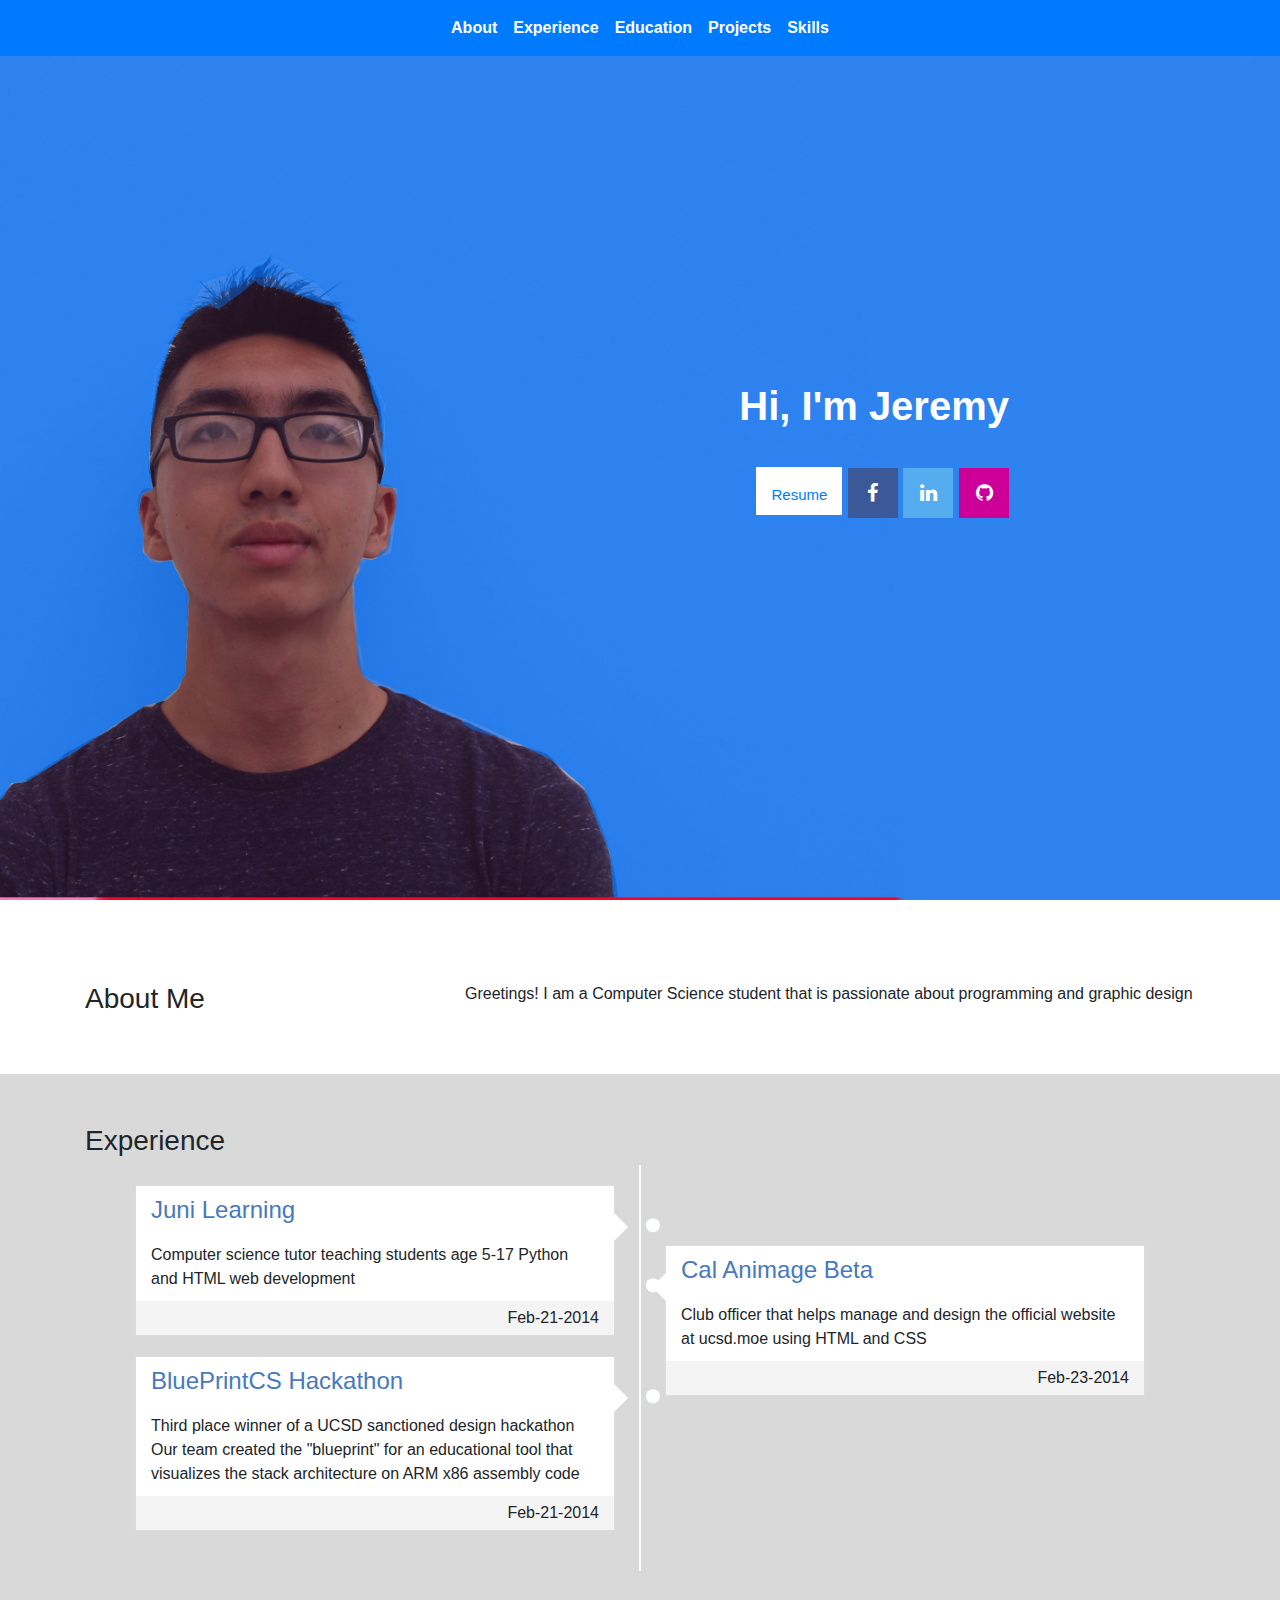
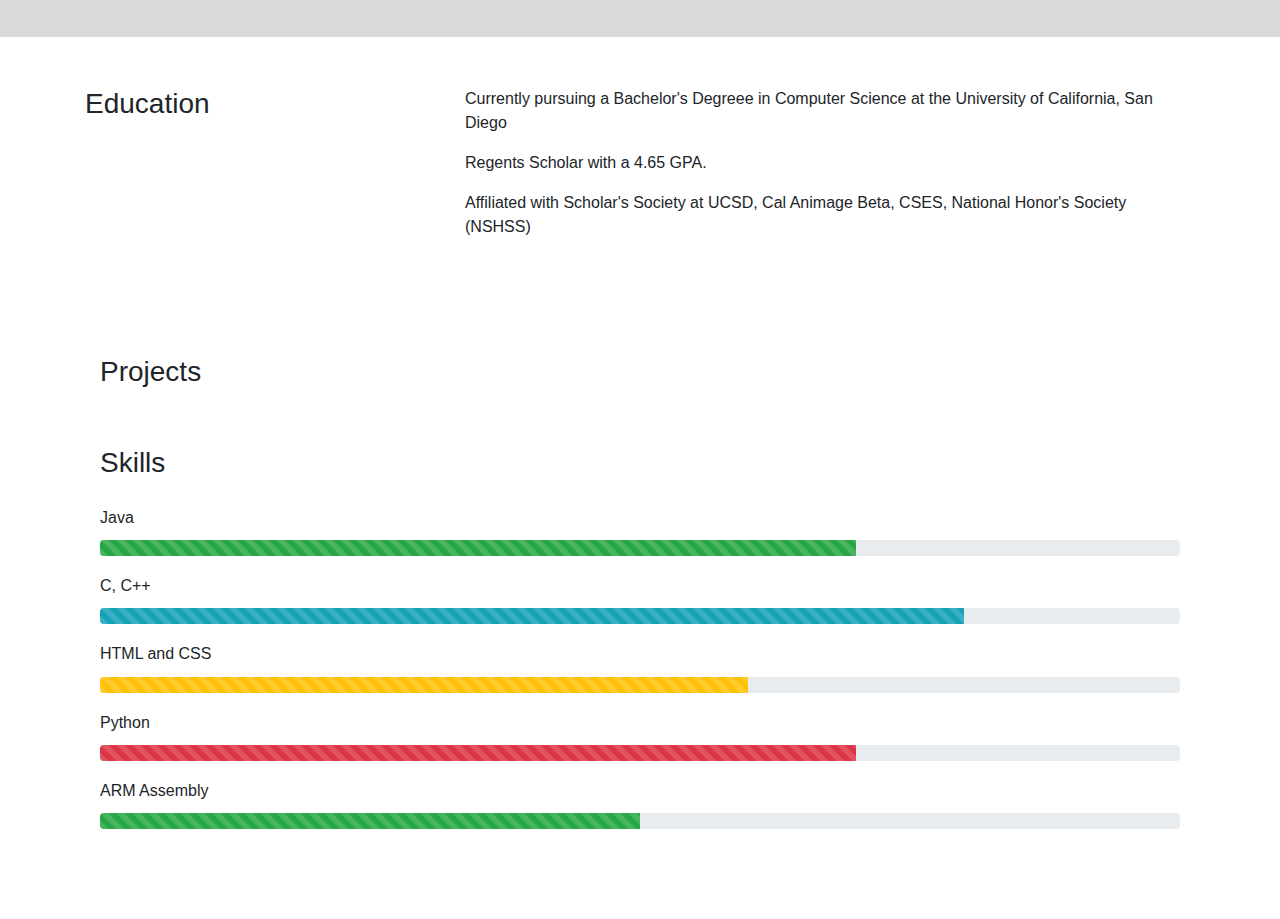
<file: index.html>
<!DOCTYPE html>
<html lang="en">
<head>
	<!-- Bootstrap material -->
	<meta charset="utf-8">
	<meta name="viewport" content="width=device-width, initial-scale=1.0">
	<meta name="viewport" content="width=device-width, initial-scale=1">
  	<link rel="stylesheet" href="https://maxcdn.bootstrapcdn.com/bootstrap/4.1.3/css/bootstrap.min.css">
  	<script src="https://ajax.googleapis.com/ajax/libs/jquery/3.3.1/jquery.min.js">	</script>
  	<script src="https://cdnjs.cloudflare.com/ajax/libs/popper.js/1.14.3/umd/popper.min.js"></script>
  	<script src="https://maxcdn.bootstrapcdn.com/bootstrap/4.1.3/js/bootstrap.min.js"></script>

	<!-- Style -->

	<link rel="stylesheet" href="style.css">

	<link rel="stylesheet" href="https://cdnjs.cloudflare.com/ajax/libs/font-awesome/4.7.0/css/font-awesome.min.css">

</head>

<!-- Begin content -->

<body>
	<!-- NAvbar -->

	<nav class="navbar navbar-expand-sm bg-primary fixed-top">
		
		<div class="d-flex w-50 order-0">

        	<button class="navbar-toggler" type="button" 
		data-toggle="collapse" data-target="#collapsingNavbar">
            		<span class="navbar-toggler-icon"></span>
        	</button>
    		
		</div>
		
		<div class="navbar-collapse collapse 
		justify-content-center order-2" id="collapsingNavbar">
		
		<ul class="navbar-nav">
    		<li class="nav-item">
      			<a class="nav-link" href="#about">About</a>
    		</li>
    		<li class="nav-item">
      			<a class="nav-link" href="#experience">Experience</a>
    		</li>
    		<li class="nav-item">
      			<a class="nav-link" href="#education">Education</a>
    		</li>
    		<li class="nav-item">
      			<a class="nav-link" href="#projects">Projects</a>
    		</li>
    		<li class="nav-item">
      			<a class="nav-link" href="#skills">Skills</a>
    		</li>
  		</ul>

		</div>
		<span class="navbar-text small text-truncate mt-1 w-50 
		text-right order-1 order-md-last"></span>
	</nav>

	<!-- Hero image -->
	
	<div class="jumbotron jumbotron-fluid">
		<div class="container-fluid lead">
			<h1> <strong> Hi, I'm Jeremy </strong> </h1>
			<!-- add a resume button -->
		<a href="https://docs.google.com/document/d/1CydSLxqsec3K0xRNBNL_QtEn-iPMX_ECIcBG-2j01yc/edit?usp=sharing" class="resume">Resume</a>	

		<!-- Social media -->

		<a href="https://www.facebook.com/jeremy.phannguyen" class="fa fa-facebook"></a>
		<a href="https://www.linkedin.com/in/jeremy-phan-nguyen-2926b8167" class="fa fa-linkedin"></a>
		<a href="https://github.com/jeremyphannguyen" class="fa fa-github"></a>

		</div>
	</div>

	<!-- About Me -->

	<div class="container">
	<div class="about" id="about">
	<div class="row">
		<div class="col-sm-4">
			<h3> About Me </h3>
		</div>
		
		<div class="col-sm-8">
			<p> Greetings! I am a Computer Science student that is
			passionate about programming and graphic design</p>
		</div>

	</div>
	</div>
	</div>

	<!-- Experience  -->
	
	<div class="experience" id="experience">
	<div class="container">
		<h3> Experience </h3>
		
		<ul class="timeline">
    		
		<li>
        	<div class="timeline-badge">
          		<a><i class="fa fa-circle" id=""></i></a>
        		</div>
        		<div class="timeline-panel">
            		<div class="timeline-heading">
                <h4>Juni Learning</h4>
            		</div>
            		<div class="timeline-body">
                <p>Computer science tutor teaching students age 5-17 Python
		and HTML web development</p>
			</div>
            		<div class="timeline-footer">
                <p class="text-right">Feb-21-2014</p>
            	</div>
        	</div>
    		</li>
    
    		<li class="timeline-inverted">
        	<div class="timeline-badge">
            		<a><i class="fa fa-circle invert" id=""></i></a>
        		</div>
        		<div class="timeline-panel">
            		<div class="timeline-heading">
                <h4> Cal Animage Beta</h4>
            		</div>
            		<div class="timeline-body">
                <p> Club officer that helps manage and design the official 
		website at ucsd.moe using HTML and CSS </p>
            		</div>
            		<div class="timeline-footer">
                	<p class="text-right">Feb-23-2014</p>
            	</div>
        	</div>
    		</li>
    
		<li>
        	<div class="timeline-badge">
          		<a><i class="fa fa-circle" id=""></i></a>
        		</div>
        		<div class="timeline-panel">
            		<div class="timeline-heading">
                <h4>BluePrintCS Hackathon</h4>
            		</div>
            		<div class="timeline-body">
                <p> Third place winner of a UCSD sanctioned design hackathon
		Our team created the "blueprint" for an educational tool
		that visualizes the stack architecture on ARM x86 assembly
		code</p>
			</div>
            		<div class="timeline-footer">
                <p class="text-right">Feb-21-2014</p>
            	</div>
        	</div>
    		</li>
        	
		<div class="timeline-badge">
    		<li class="clearfix no-float"></li>
		</ul>

	</div>
	</div>

	<!-- Education -->
	
	<div class="container">
	<div class="education" id="education">

	<div class="row">
		<div class="col-sm-4">
			<h3> Education</h3>
		</div>
		
		<div class="col-sm-8">
			<p> Currently pursuing a Bachelor's Degreee in 
			Computer Science at the University of California, San 
			Diego </p>

			<p> Regents Scholar with a 4.65 GPA. </p>
			
			<p>Affiliated with 
			Scholar's Society at UCSD, Cal Animage Beta, CSES, 
			National Honor's Society (NSHSS)</p>
		</div>
	</div>
	</div>

	<!-- Projects -->
	
	<div class="container">
	<div class="projects" id="projects">

		<h3> Projects </h3>

	</div>
	</div>

	<!-- Skills (progress bars) -->

	<div class="container">
	<div class="skills">

		<h3> Skills </h3>

		<h6> Java</h6>

		<div class="progress">
  		<div class="progress-bar bg-success progress-bar-striped" 
	 	role="progressbar" 
		style="width: 70%" aria-valuenow="70" aria-valuemin="0" 
		aria-valuemax="100"></div>
		</div>

		<h6> C, C++ </h6>
		<div class="progress">
  		<div class="progress-bar bg-info progress-bar-striped" 
	 	role="progressbar" 
		style="width: 80%" aria-valuenow="80" aria-valuemin="0" 
		aria-valuemax="100"></div>
		</div>

		<h6> HTML and CSS </h6>
		<div class="progress">
  		<div class="progress-bar bg-warning progress-bar-striped" 
	 	role="progressbar" 
		style="width: 60%" aria-valuenow="60" aria-valuemin="0" 
		aria-valuemax="100"></div>
		</div>

		<h6> Python </h6>
		
		<div class="progress">
  		<div class="progress-bar bg-danger progress-bar-striped" 
	 	role="progressbar" 
		style="width: 70%" aria-valuenow="70" aria-valuemin="0" 
		aria-valuemax="100"></div>
		</div>
		
		<h6> ARM Assembly </h6>
		<div class="progress">
  		<div class="progress-bar bg-success progress-bar-striped" 
	 	role="progressbar" 
		style="width: 50%" aria-valuenow="50" aria-valuemin="0" 
		aria-valuemax="100"></div>
		</div>

	</div>
	</div>

	<!-- Contact form -->

	<!--
	
	 <div class="container contact">
  		<form action="contact.php" method="post">
    		
		<label for="email">Your email</label>
    		<input type="text" id="email" name="email" placeholder="Your email here">
    		
		<label for="subject">Subject</label>
    		<textarea id="subject" name="subject" placeholder="Write something.." style="height:200px"></textarea>
    		<input type="submit" value="Submit">
  		
		</form>
	</div>
	
	-->

	<!-- Footer -->
	
	<div class="footer">
	<div class="container">
	
		<p>  </p>	

	</div>
	</div>

<!-- END CONTENT -->

<!-- SCRIPT -->

<script>

window.onscroll = function() {myFunction()};

var navbar = document.getElementById("navbar");

var sticky = navbar.offsetTop;

function myFunction() {
  if (window.pageYOffset >= sticky) {
    navbar.classList.add("sticky")
  } else {
    navbar.classList.remove("sticky");
  }
} 

</script>

</body>	

</html>
</file>
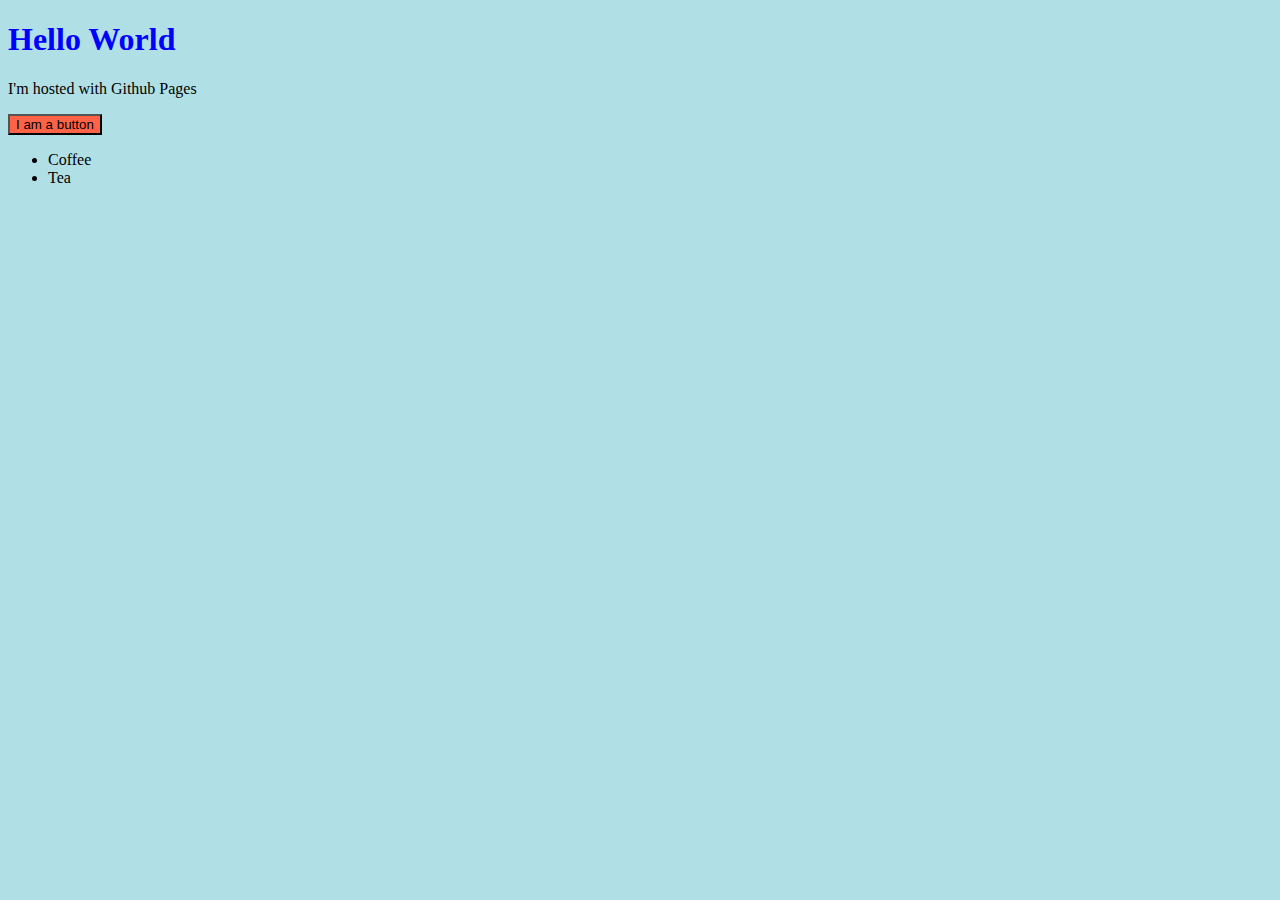
<file: test.html>
<!DOCTYPE html>
<html lang="en-US">
<body style ="background-color:powderblue;">

<!-- This is a comment -->

<h1 style="color:blue">Hello World</h1>

<p title="I'm a tooltip">I'm hosted with Github Pages</p>

<button style="background-color:tomato;">I am a button</button>

<ul>
	<li>Coffee</li>
	<li>Tea</li>
</ul>	

</body>
</html>
</file>
<file: style.css>
/* STYLE */

#about {
	padding-top: 50px;
	padding-bottom: 50px;
}

h6 {
	padding: 20px 0px 5px;
}

.jumbotron {
	height: 100vh;
	background-image: url("images/hero.jpg");
	background-size: 100% 100%;
	background-position: center;
    	background-repeat: no-repeat;
    	background-size: cover;
    	position: relative;
	color: #ffffff;
}

.lead {
	text-align: right;
	position: absolute;
    	top: 50%;
    	left: 30%;
    	transform: translate(-50%, -50%);
}

/* Buttons */

h1 {
	padding: 0px 0px 30px;

}

.resume {
    padding: 19px 15px 12px;
    font-size: 15px;
    width: 30px;
    text-align: center;
    text-decoration: none;
    background-color: #ffffff;
}

.fa {
    padding: 15px;
    font-size: 30px;
    width: 50px;
    text-align: center;
    text-decoration: none;
}

/* Add a hover effect if you want */
.fa:hover {
    opacity: 0.7;
}

/* Set a specific color for each brand */

/* Facebook */
.fa-facebook {
    background: #3B5998;
    color: white;
}

/* Twitter */
.fa-linkedin {
    background: #55ACEE;
    color: white;
}

.fa-github {
    background: #cc0099;
    color: white;
}
/* ------- */

.progress{
	padding: 0px 0px;
}

.experience {
	padding-top: 50px;
	padding-bottom: 50px;
	background-color: #d9d9d9;
}

#education {
	padding-top: 50px;
	padding-bottom: 50px;
}

#projects {
	padding-top: 50px;
	padding-bottom: 50px;
}

#skills {
	padding-top:50px;
	padding-bottom: 200px;
}

.footer {
	width: 100vh;
	height: 10vh;
	padding: 50px 0px 0px;
	text-align: center;
	position: absolute;
}

/* NAVBAR */

.navbar li a {
	color: #ffffff;
	font-weight: bold;
}

.navbar-toggler {
	background-color: #ffffff;
}

@media (min-width: 768px) {
}


#navbar {
	overflow:hidden;
	background-color: #ffffff;
	text-align: center;
}

/* links */

/* Page content */
.content {
  	padding: 16px;
}

/* The sticky class is added to the navbar with JS */
.sticky {
  	position: fixed;
  	top: 0;
  	width: 100%;
}

/* Add some top padding to the page content (position:fixed and top:0) */
.sticky + .content {
  	padding-top: 60px;
}

/* TIMELINE */

.timeline {
    list-style: none;
    padding: 20px 50px 20px;
    position: relative;
    font-weight: 300;
}
.timeline:before {
    top: 0;
    bottom: 0;
    position: absolute;
    content:" ";
    width: 2px;
    background: #ffffff;
    left: 50%;
    margin-left: -1.5px;
}
.timeline > li {
    margin-bottom: 20px;
    position: relative;
    width: 50%;
    float: left;
    clear: left;
}
.timeline > li:before, .timeline > li:after {
    content:" ";
    display: table;
}
.timeline > li:after {
    clear: both;
}
.timeline > li:before, .timeline > li:after {
    content:" ";
    display: table;
}
.timeline > li:after {
    clear: both;
}
.timeline > li > .timeline-panel {
    width: calc(100% - 25px);
    width: -moz-calc(100% - 25px);
    width: -webkit-calc(100% - 25px);
    float: left;
    border: 1px solid #dcdcdc;
    background: #ffffff;
    position: relative;
}
.timeline > li > .timeline-panel:before {
    position: absolute;
    top: 26px;
    right: -15px;
    display: inline-block;
    border-top: 15px solid transparent;
    border-left: 15px solid #dcdcdc;
    border-right: 0 solid #dcdcdc;
    border-bottom: 15px solid transparent;
    content:" ";
}
.timeline > li > .timeline-panel:after {
    position: absolute;
    top: 27px;
    right: -14px;
    display: inline-block;
    border-top: 14px solid transparent;
    border-left: 14px solid #ffffff;
    border-right: 0 solid #ffffff;
    border-bottom: 14px solid transparent;
    content:" ";
}
.timeline > li > .timeline-badge {
    color: #ffffff;
    width: 24px;
    height: 24px;
    line-height: 50px;
    text-align: center;
    position: absolute;
    top: 16px;
    right: -12px;
    z-index: 100;
}
.timeline > li.timeline-inverted > .timeline-panel {
    float: right;
}
.timeline > li.timeline-inverted > .timeline-panel:before {
    border-left-width: 0;
    border-right-width: 15px;
    left: -15px;
    right: auto;
}
.timeline > li.timeline-inverted > .timeline-panel:after {
    border-left-width: 0;
    border-right-width: 14px;
    left: -14px;
    right: auto;
}
.timeline-badge > a {
    color: #ffffff !important;
}
.timeline-badge a:hover {
    color: #dcdcdc !important;
}
.timeline-title {
    margin-top: 0;
    color: inherit;
}
.timeline-heading h4 {
    font-weight: 200;
    padding: 10px 15px 0px;
    color: #4679bd;
}
.timeline-body > p, .timeline-body > ul {
    padding: 10px 15px;
    margin-bottom: 0;
}
.timeline-footer {
    padding: 5px 15px;
    background-color:#f4f4f4;
}
.timeline-footer p { margin-bottom: 0; }
.timeline-footer > a {
    cursor: pointer;
    text-decoration: none;
}
.timeline > li.timeline-inverted {
    float: right;
    clear: right;
}
.timeline > li:nth-child(2) {
    margin-top: 60px;
}
.timeline > li.timeline-inverted > .timeline-badge {
    left: -12px;
}
.no-float {
    float: none !important;
}
@media (max-width: 767px) {
    ul.timeline:before {
        left: 40px;
    }
    ul.timeline > li {
        margin-bottom: 0px;
        position: relative;
        width:100%;
        float: left;
        clear: left;
    }
    ul.timeline > li > .timeline-panel {
        width: calc(100% - 65px);
        width: -moz-calc(100% - 65px);
        width: -webkit-calc(100% - 65px);
    }
    ul.timeline > li > .timeline-badge {
        left: 28px;
        margin-left: 0;
        top: 16px;
    }
    ul.timeline > li > .timeline-panel {
        float: right;
    }
    ul.timeline > li > .timeline-panel:before {
        border-left-width: 0;
        border-right-width: 15px;
        left: -15px;
        right: auto;
    }
    ul.timeline > li > .timeline-panel:after {
        border-left-width: 0;
        border-right-width: 14px;
        left: -14px;
        right: auto;
    }
    .timeline > li.timeline-inverted {
        float: left;
        clear: left;
        margin-top: 30px;
        margin-bottom: 30px;
    }
    .timeline > li.timeline-inverted > .timeline-badge {
        left: 28px;
    }
}
</file>
